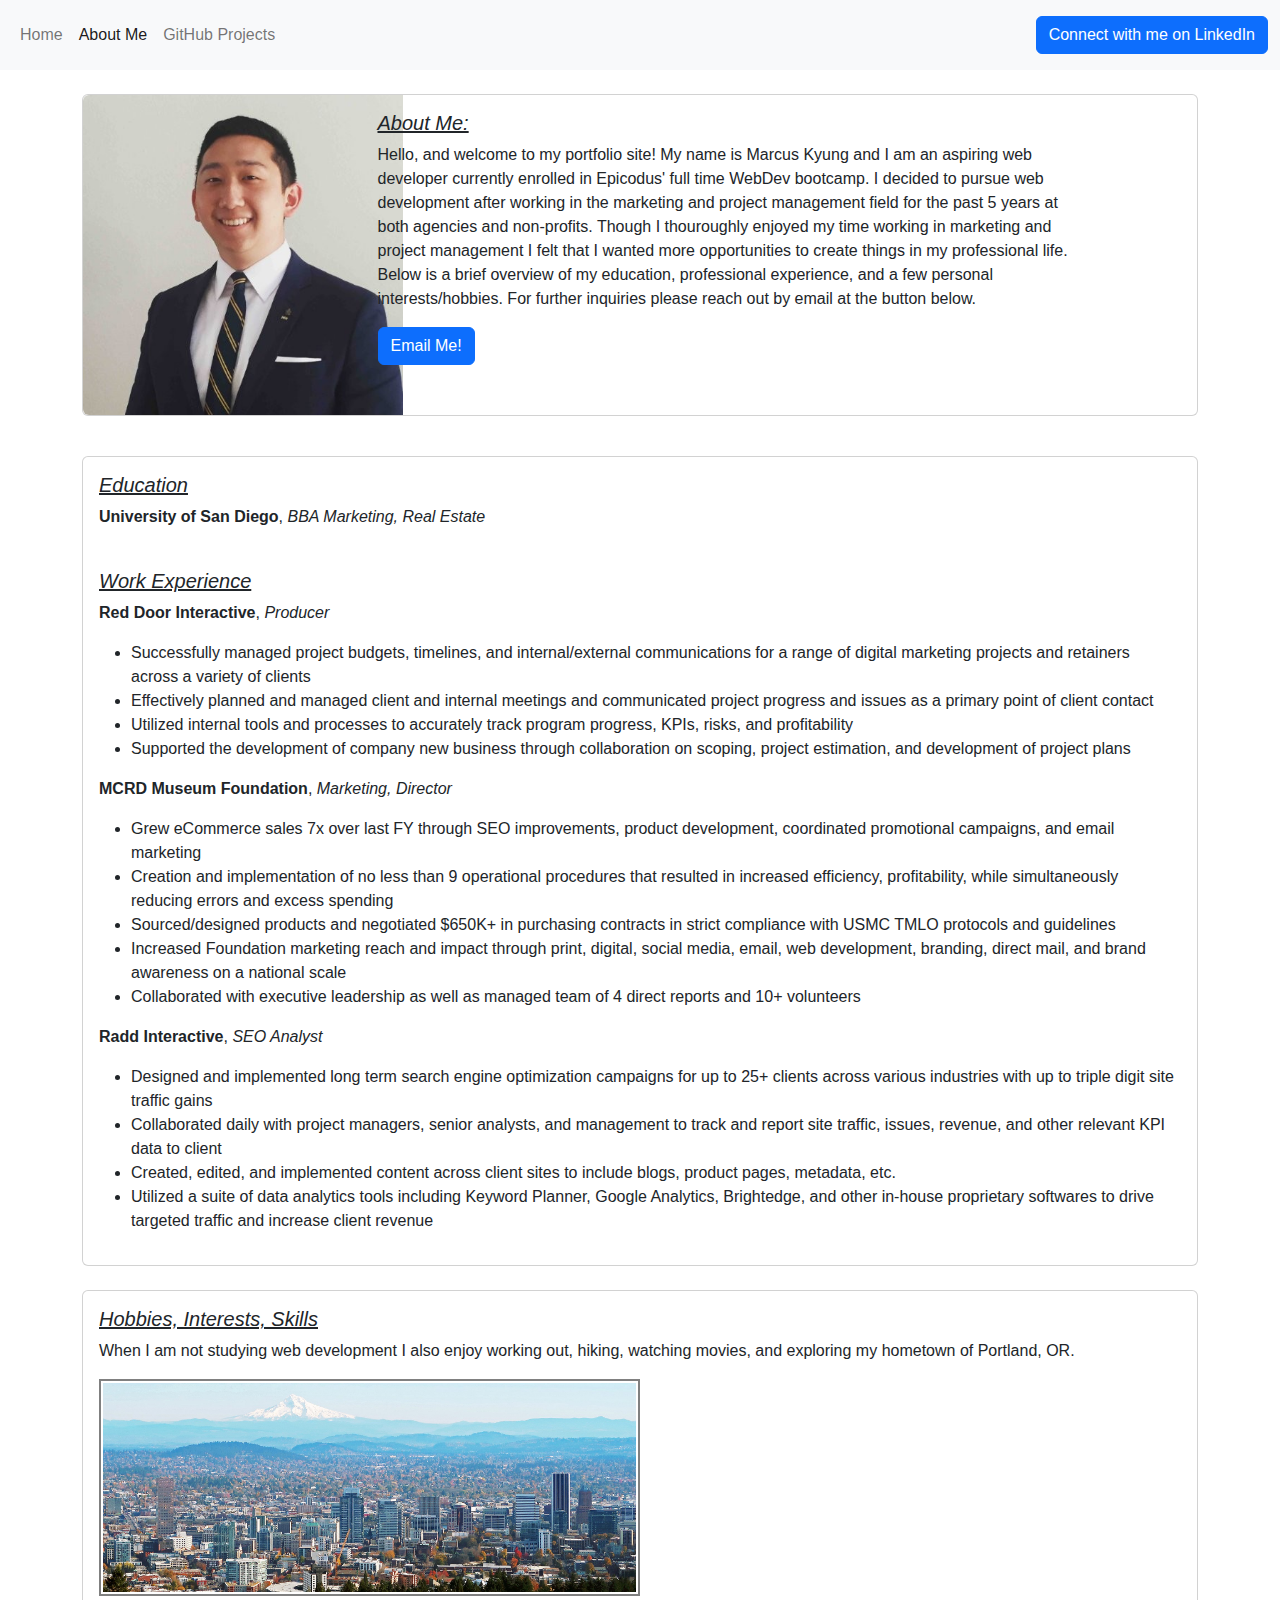
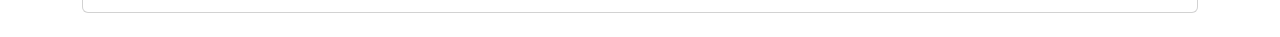
<file: about-me.html>
<!DOCTYPE html>
<html lang="en-US">
<head>
  <meta charset="UTF-8">
  <meta http-equiv="X-UA-Compatible" content="IE=edge">
  <meta name="viewport" content="width=device-width, initial-scale=1.0">
  <title>Marcus Kyung | About Me</title>
  <link href="css/bootstrap.css" rel="stylesheet" type="text/css">
  <link href="css/styles.css" rel="stylesheet" type="text/css">
</head>
<body>
  <header>
    <nav class="navbar navbar-expand-lg bg-light">
      <div class="container-fluid">
        <ul class="navbar-nav me-auto mb-2 mb-lg-0">
          <li class="nav-item">
            <a class="nav-link" href="index.html">Home</a>
          </li>
          <li class="nav-item">
            <a class="nav-link active" aria-current="page" href="about-me.html">About Me</a>
          </li>
          <li class="nav-item">
            <a class="nav-link" href="github-projects.html">GitHub Projects</a>
          </li>
        </ul>
        <span class="navbar-text">
          <a href="https://www.linkedin.com/in/marcuskyung/" class="btn btn-primary" id="nav-button">Connect with me on LinkedIn</a>
        </span>
      </div>
    </nav>
  </header>
  <br>
  <div class="container">
    <div class="card mb-3" style="max-width: 100%;">
      <div class="row g-0">
        <div class="col-md-3">
          <img src="img/mk.jpg" class="img-fluid rounded-start" alt="headshot of Marcus Kyung" id="headshot">
        </div>
        <div class="col-md-8">
          <div class="card-body">
            <h5 class="card-title">About Me:</h5>
            <p class="card-text">Hello, and welcome to my portfolio site! My name is Marcus Kyung and I am an aspiring web developer currently enrolled in Epicodus' full time WebDev bootcamp. I decided to pursue web development after working in the marketing and project management field for the past 5 years at both agencies and non-profits. Though I thouroughly enjoyed my time working in marketing and project management I felt that I wanted more opportunities to create things in my professional life. Below is a brief overview of my education, professional experience, and a few personal interests/hobbies. For further inquiries please reach out by email at the button below.</p>
            <a href="mailto:kyungmj@gmail.com" class="btn btn-primary">Email Me!</a>
          </div>
        </div>
      </div>
    </div>
  </div>
  <br>
  <div class="container">
    <div class="card" id="card-header">
      <div class="card-body">
        <h5 class="card-title">Education</h5>
        <p class="card-text"><b>University of San Diego</b>, <em>BBA Marketing, Real Estate</em></p><br>
        <h5 class="card-title">Work Experience</h5>
        <p class="card-text"><b>Red Door Interactive</b>, <em>Producer</em><br>
          <ul>
            <li>Successfully managed project budgets, timelines, and internal/external communications for a range of digital marketing projects and retainers across a variety of clients</li>
            <li>Effectively planned and managed client and internal meetings and communicated project progress and issues as a primary point of client contact</li>
            <li>Utilized internal tools and processes to accurately track program progress, KPIs, risks, and profitability</li>
            <li>Supported the development of company new business through collaboration on scoping, project estimation, and development of project plans</li>
          </ul>
        </p>
        <p class="card-text"><b>MCRD Museum Foundation</b>, <em>Marketing, Director</em><br>
          <ul>
            <li>Grew eCommerce sales 7x over last FY through SEO improvements, product development, coordinated promotional campaigns, and email marketing</li>
            <li>Creation and implementation of no less than 9 operational procedures that resulted in increased efficiency, profitability, while simultaneously reducing errors and excess spending</li>
            <li>Sourced/designed products and negotiated $650K+ in purchasing contracts in strict compliance with USMC TMLO protocols and guidelines</li>
            <li>Increased Foundation marketing reach and impact through print, digital, social media, email, web development, branding, direct mail, and brand awareness on a national scale</li>
            <li>Collaborated with executive leadership as well as managed team of 4 direct reports and 10+ volunteers</li>
          </ul>
        </p>
        <p class="card-text"><b>Radd Interactive</b>, <em>SEO Analyst</em><br>
          <ul>
            <li>Designed and implemented long term search engine optimization campaigns for up to 25+ clients across various industries with up to triple digit site traffic gains</li>
            <li>Collaborated daily with project managers, senior analysts, and management to track and report site traffic, issues, revenue, and other relevant KPI data to client</li>
            <li>Created, edited, and implemented content across client sites to include blogs, product pages, metadata, etc.</li>
            <li>Utilized a suite of data analytics tools including Keyword Planner, Google Analytics, Brightedge, and other in-house proprietary softwares to drive targeted traffic and increase client revenue</li>
          </ul>
        </p>
      </div>
    </div>
  </div>
  <br>
  <div class="container">
    <div class="card" id="card-header2">
      <div class="card-body">
        <h5 class="card-title">Hobbies, Interests, Skills</h5>
        <p class="card-text">When I am not studying web development I also enjoy working out, hiking, watching movies, and exploring my hometown of Portland, OR.</p>
        <div class="box">
          <div><img src="img/PDX.jpg" alt="pdx skyline" width="600px"></div>
        </div>
      </div>
    </div>
  </div>
  <br>
</body>
</html>
</file>
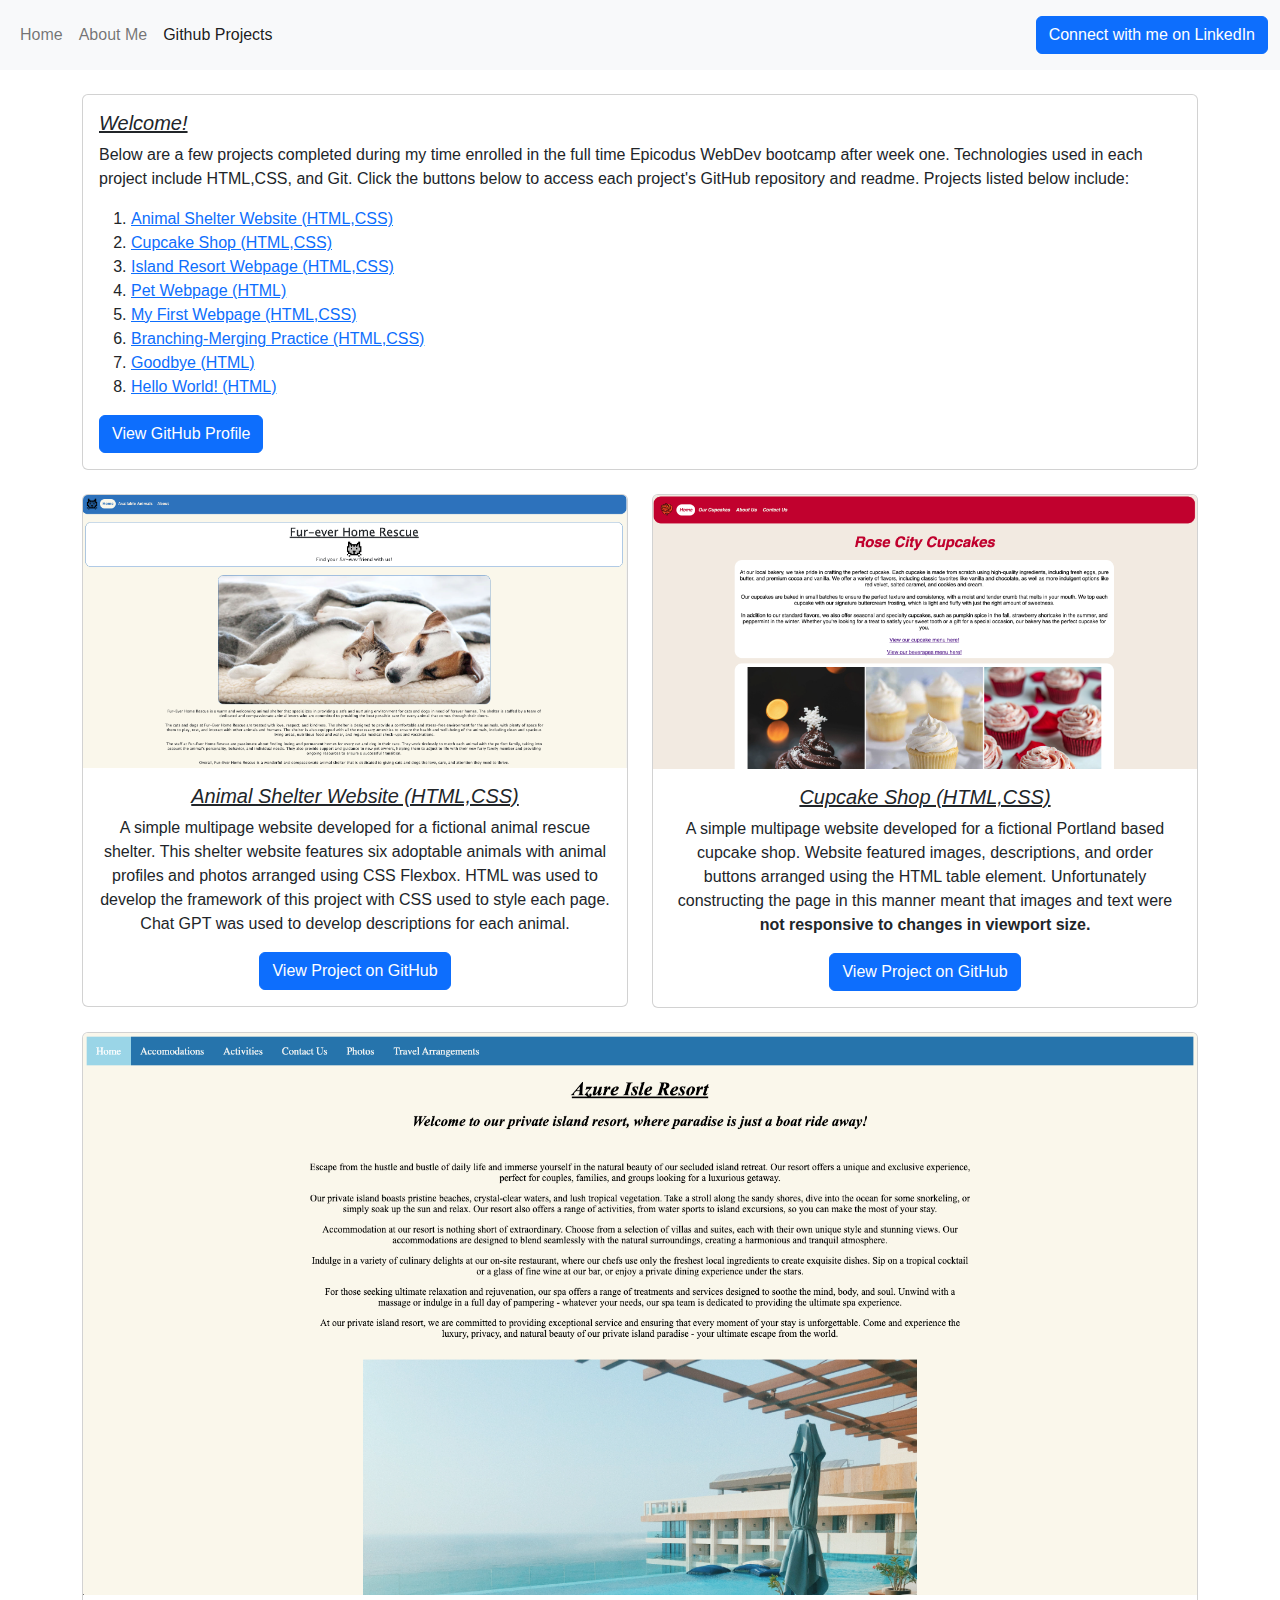
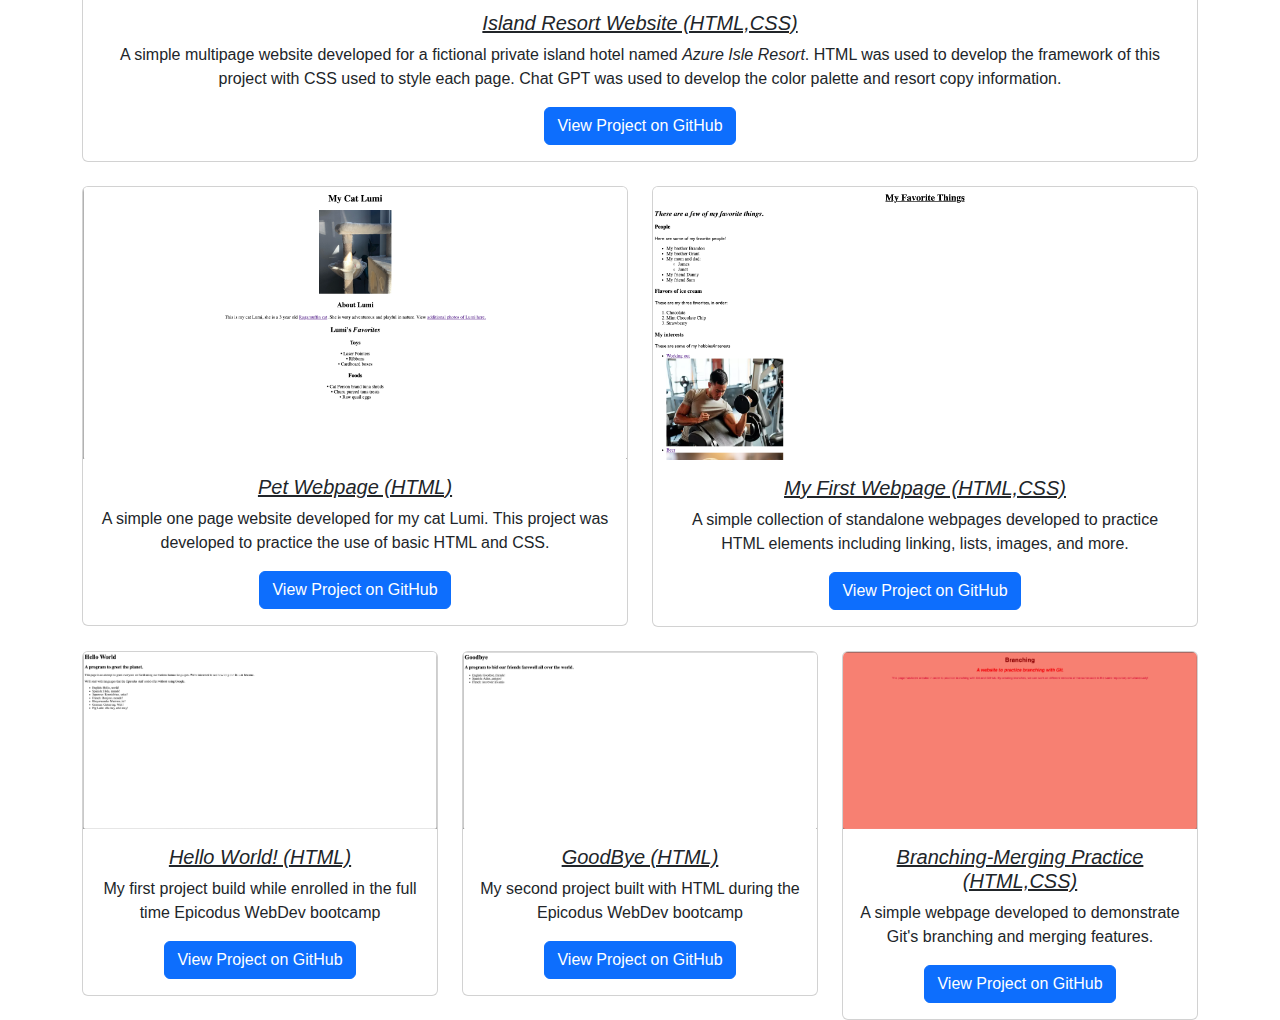
<file: github-projects.html>
<!DOCTYPE html>
<html lang="en-US">
<head>
  <meta charset="UTF-8">
  <meta http-equiv="X-UA-Compatible" content="IE=edge">
  <meta name="viewport" content="width=device-width, initial-scale=1.0">
  <title>Marcus Kyung | Github Projects</title>
  <link href="css/bootstrap.css" rel="stylesheet" type="text/css">
  <link href="css/styles.css" rel="stylesheet" type="text/css">
</head>
<body>
  <header>
    <nav class="navbar navbar-expand-lg bg-light">
      <div class="container-fluid">
        <ul class="navbar-nav me-auto mb-2 mb-lg-0">
          <li class="nav-item">
            <a class="nav-link"  href="index.html">Home</a>
          </li>
          <li class="nav-item">
            <a class="nav-link" href="about-me.html">About Me</a>
          </li>
          <li class="nav-item">
            <a class="nav-link active" aria-current="page"href="github-projects.html">Github Projects</a>
          </li>
        </ul>
        <span class="navbar-text">
          <a href="https://www.linkedin.com/in/marcuskyung/" class="btn btn-primary" id="nav-button">Connect with me on LinkedIn</a>
        </span>
      </div>
    </nav>
  </header>
  <br>
  <section>
    <div class="container">
      <div class="card" id="card-header">
        <div class="card-body">
          <h5 class="card-title">Welcome!</h5>
          <p class="card-text">Below are a few projects completed during my time enrolled in the full time Epicodus WebDev bootcamp after week one. Technologies used in each project include HTML,CSS, and Git. Click the buttons below to access each project's GitHub repository and readme. Projects listed below include:</p>
          <ol>
            <li><a href="github-projects.html#animal-shelter">Animal Shelter Website (HTML,CSS)</a></li>
            <li><a href="github-projects.html#cupcake-shop">Cupcake Shop (HTML,CSS)</a></li>
            <li><a href="github-projects.html#resort-website">Island Resort Webpage (HTML,CSS)</a></li>
            <li><a href="github-projects.html#pet-webpage">Pet Webpage (HTML)</a></li>
            <li><a href="github-projects.html#my-first-webpage">My First Webpage (HTML,CSS)</a></li>
            <li><a href="github-projects.html#hello-world!">Branching-Merging Practice (HTML,CSS)</a></li>
            <li><a href="github-projects.html#goodbye">Goodbye (HTML)</a></li>
            <li><a href="github-projects.html#merge-branch">Hello World! (HTML)</a></li>
          </ol>
          <a href="https://github.com/MarcusKyung" class="btn btn-primary">View GitHub Profile</a>
        </div>
      </div>
    </div>
  </section>
  <br>
  <section>
    <div class="container text-center">
      <div class="row">
        <div class="col">
          <div class="card" style="width: 100%;" id="animal-shelter">
            <a href="https://github.com/MarcusKyung/animal-shelter" target="blank"><img src="img/animal shelter.png" class="card-img-top" alt="screenshot from animal shelter project"></a>
            <div class="card-body">
              <h5 class="card-title">Animal Shelter Website (HTML,CSS)</h5>
              <p class="card-text">A simple multipage website developed for a fictional animal rescue shelter. This shelter website features six adoptable animals with animal profiles and photos arranged using CSS Flexbox. HTML was used to develop the framework of this project with CSS used to style each page. Chat GPT was used to develop descriptions for each animal.</p></p>
              <a href="https://github.com/MarcusKyung/animal-shelter" class="btn btn-primary">View Project on GitHub</a>
            </div>
          </div>
        </div>
        <div class="col">
          <div class="card" style="width: 100%;" id="cupcake-shop">
            <a href="https://github.com/MarcusKyung/cupcake-shop-website" target="blank"><img src="img/cupcake.png" class="card-img-top" alt="screenshot from cupcake project"></a>
            <div class="card-body">
              <h5 class="card-title">Cupcake Shop (HTML,CSS)</h5>
              <p class="card-text">A simple multipage website developed for a fictional Portland based cupcake shop. Website featured images, descriptions, and order buttons arranged using the HTML table element. Unfortunately constructing the page in this manner meant that images and text were <strong>not responsive to changes in viewport size.</strong></p>
              <a href="https://github.com/MarcusKyung/cupcake-shop-website" class="btn btn-primary">View Project on GitHub</a>
            </div>
          </div>
        </div>
      </div>
      <br>
        <div class="card" style="width: 100%;" id="resort-website">
          <a href="https://github.com/MarcusKyung/resort-website" target="blank"><img src="img/resort.png" class="card-img-top" alt="screenshot from resort project"></a>
          <div class="card-body">
            <h5 class="card-title">Island Resort Website (HTML,CSS)</h5>
            <p class="card-text">A simple multipage website developed for a fictional private island hotel named <i>Azure Isle Resort</i>. HTML was used to develop the framework of this project with CSS used to style each page. Chat GPT was used to develop the color palette and resort copy information.</p>
            <a href="https://github.com/MarcusKyung/resort-website" class="btn btn-primary">View Project on GitHub</a>
          </div>
        </div>
      <br>
      <div class="row">
        <div class="col">
          <div class="card" style="width: 100%;" id="pet-webpage">
            <a href="https://github.com/MarcusKyung/pet-webpage" target="blank"><img src="img/petwebsite.png" class="card-img-top" alt="screenshot from pet website project"></a>
            <div class="card-body">
              <h5 class="card-title">Pet Webpage (HTML)</h5>
              <p class="card-text">A simple one page website developed for my cat Lumi. This project was developed to practice the use of basic HTML and CSS.</p>
              <a href="https://github.com/MarcusKyung/pet-webpage" class="btn btn-primary">View Project on GitHub</a>
            </div>
          </div>
        </div>
        <div class="col">
          <div class="card" style="width: 100%;"  id="my-first-webpage">
            <a href="https://github.com/MarcusKyung/my-first-webpage" target="blank"><img src="img/My first webpage.png" class="card-img-top" alt="screenshot from my first webpage project"></a>
            <div class="card-body">
              <h5 class="card-title">My First Webpage (HTML,CSS)</h5>
              <p class="card-text">A simple collection of standalone webpages developed to practice HTML elements including linking, lists, images, and more.</p>
              <a href="https://github.com/MarcusKyung/my-first-webpage" class="btn btn-primary">View Project on GitHub</a>
            </div>
          </div>
        </div>
      </div>
      <br>
      <div class="row">
        <div class="col">
          <div class="card" style="width: 100%;" id="hello-world!">
            <a href="https://github.com/MarcusKyung/hello-world" target="blank"><img src="img/hello.png" class="card-img-top" alt="screenshot of hello world project"></a>
            <div class="card-body">
              <h5 class="card-title">Hello World! (HTML)</h5>
              <p class="card-text">My first project build while enrolled in the full time Epicodus WebDev bootcamp</p>
              <a href="https://github.com/MarcusKyung/hello-world" class="btn btn-primary">View Project on GitHub</a>
            </div>
          </div>
        </div>
        <div class="col">
          <div class="card" style="width: 100%;" id="goodbye">
            <a href="https://github.com/MarcusKyung/Goodbye" target="blank"><img src="img/goodbye.png" class="card-img-top" alt="screenshot of goodbye project"></a>
            <div class="card-body">
              <h5 class="card-title">GoodBye (HTML)</h5>
              <p class="card-text">My second project built with HTML during the Epicodus WebDev bootcamp</p>
              <a href="https://github.com/MarcusKyung/Goodbye" class="btn btn-primary">View Project on GitHub</a>
            </div>
          </div>
        </div>
        <div class="col">
          <div class="card" style="width: 100%;" id="merge-branch">
            <a href="https://github.com/MarcusKyung/branching-merging-practice" target="blank"><img src="img/branch.png" class="card-img-top" alt="screenshot of branch project"></a>
            <div class="card-body">
              <h5 class="card-title">Branching-Merging Practice (HTML,CSS)</h5>
              <p class="card-text">A simple webpage developed to demonstrate Git's branching and merging features.</p>
              <a href="https://github.com/MarcusKyung/branching-merging-practice" class="btn btn-primary">View Project on GitHub</a>
      </div>
    </div>
  </section>
</body>
</html>
</file>
<file: css/styles.css>
body {
  font-family: Verdana, Geneva, Tahoma, sans-serif;
}

.card-title {
  font-style: italic;
}

#nav-button {
  color: white;
}

#container1 {
  position: relative;
}

.text-overlay {
  position: absolute;
  top: 0;
  left: 0;
  padding: 1rem;
  font-size: 2rem;
  font-weight: 300;
  color: white;
  backdrop-filter: blur(14px) brightness(80%);
}

.card-title {
  text-decoration: underline;
}

#headshot {
  max-width: 20em;
  margin: auto;
  height: auto;
  display: block;
}

.box img {
  margin: auto;
  width: 50%;
  height: auto;
  display: block;
  float: left;
  border: solid grey;
  border-width: 2px;
  padding: 2px;
}
</file>
